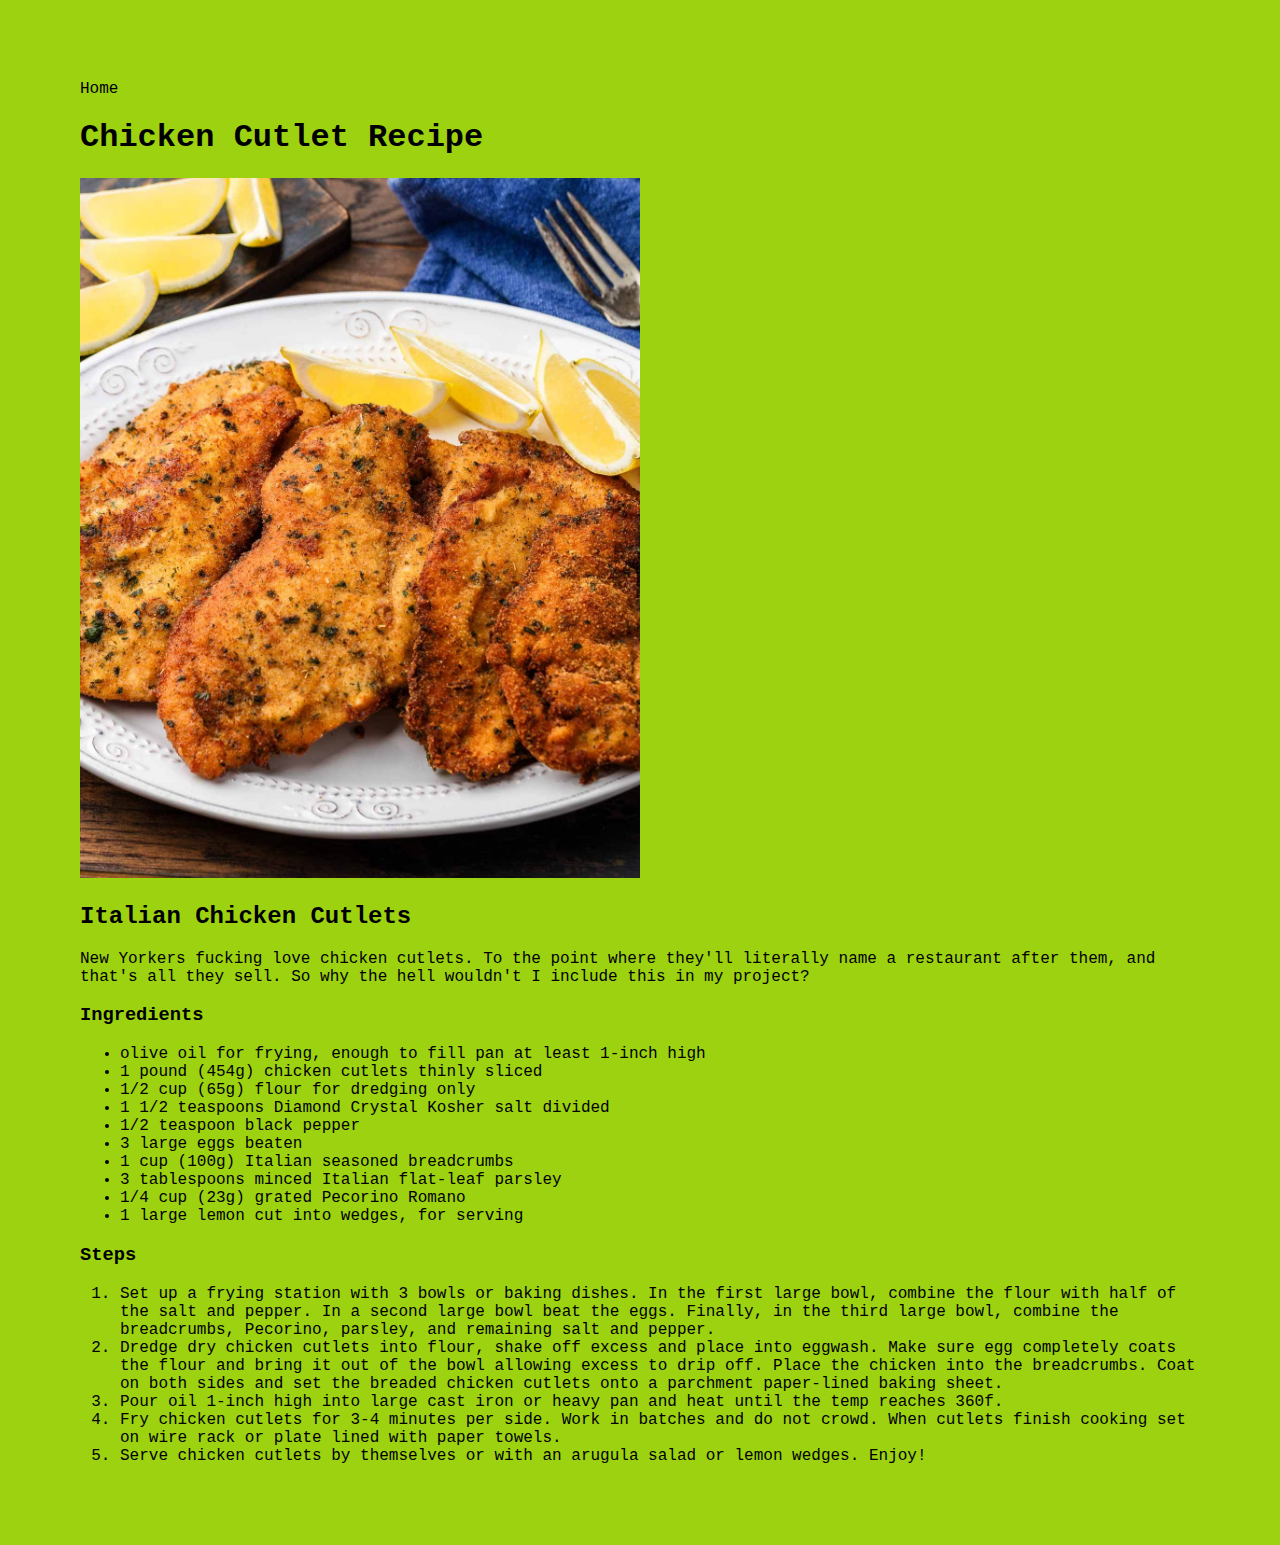
<file: recipes/chicken-cutlet.html>
<!DOCTYPE html>
<html lang="en">
<head>
    <meta charset="UTF-8">
    <meta name="viewport" content="width=device-width, initial-scale=1.0">
    <title>Chicken Cutlets</title>
    <a href="../index.html">Home</a>
    <link rel="stylesheet" href="../style.css">
</head>
    <body>
        <h1 class="recipe-h1">Chicken Cutlet Recipe</h1>
            <img src="../images/chicken-cutlets.jpg"; width="50%">
        <h2>Italian Chicken Cutlets</h2>
            <p>New Yorkers fucking love chicken cutlets. To the point where they'll literally name a restaurant after them, and that's all they sell. So why the hell wouldn't I include this in my project?</p>
        <h3>Ingredients</h3>
            <ul>
                <li>olive oil for frying, enough to fill pan at least 1-inch high</li>
                <li>1 pound (454g) chicken cutlets thinly sliced</li>
                <li>1/2 cup (65g) flour for dredging only</li>
                <li>1 1/2 teaspoons Diamond Crystal Kosher salt divided</li>                       
                <li>1/2 teaspoon black pepper</li>                    
                <li>3 large eggs beaten</li>
                <li>1 cup (100g) Italian seasoned breadcrumbs</li>
                <li>3 tablespoons minced Italian flat-leaf parsley</li>
                <li>1/4 cup (23g) grated Pecorino Romano</li>
                <li>1 large lemon cut into wedges, for serving</li>
            </ul>
        <h3>Steps</h3>
            <ol>
                <li>Set up a frying station with 3 bowls or baking dishes. In the first large bowl, combine the flour with half of the salt
                and pepper. In a second large bowl beat the eggs. Finally, in the third large bowl, combine the breadcrumbs, Pecorino,
                parsley, and remaining salt and pepper.</li>
                <li>Dredge dry chicken cutlets into flour, shake off excess and place into eggwash. Make sure egg completely coats the flour
                and bring it out of the bowl allowing excess to drip off. Place the chicken into the breadcrumbs. Coat on both sides and
                set the breaded chicken cutlets onto a parchment paper-lined baking sheet.</li>
                <li>Pour oil 1-inch high into large cast iron or heavy pan and heat until the temp reaches 360f.</li>
                <li>Fry chicken cutlets for 3-4 minutes per side. Work in batches and do not crowd. When cutlets finish cooking set on wire
                rack or plate lined with paper towels.</li>
                <li>Serve chicken cutlets by themselves or with an arugula salad or lemon wedges. Enjoy!</li>
            </ol>
    
</body>
</html>
</file>
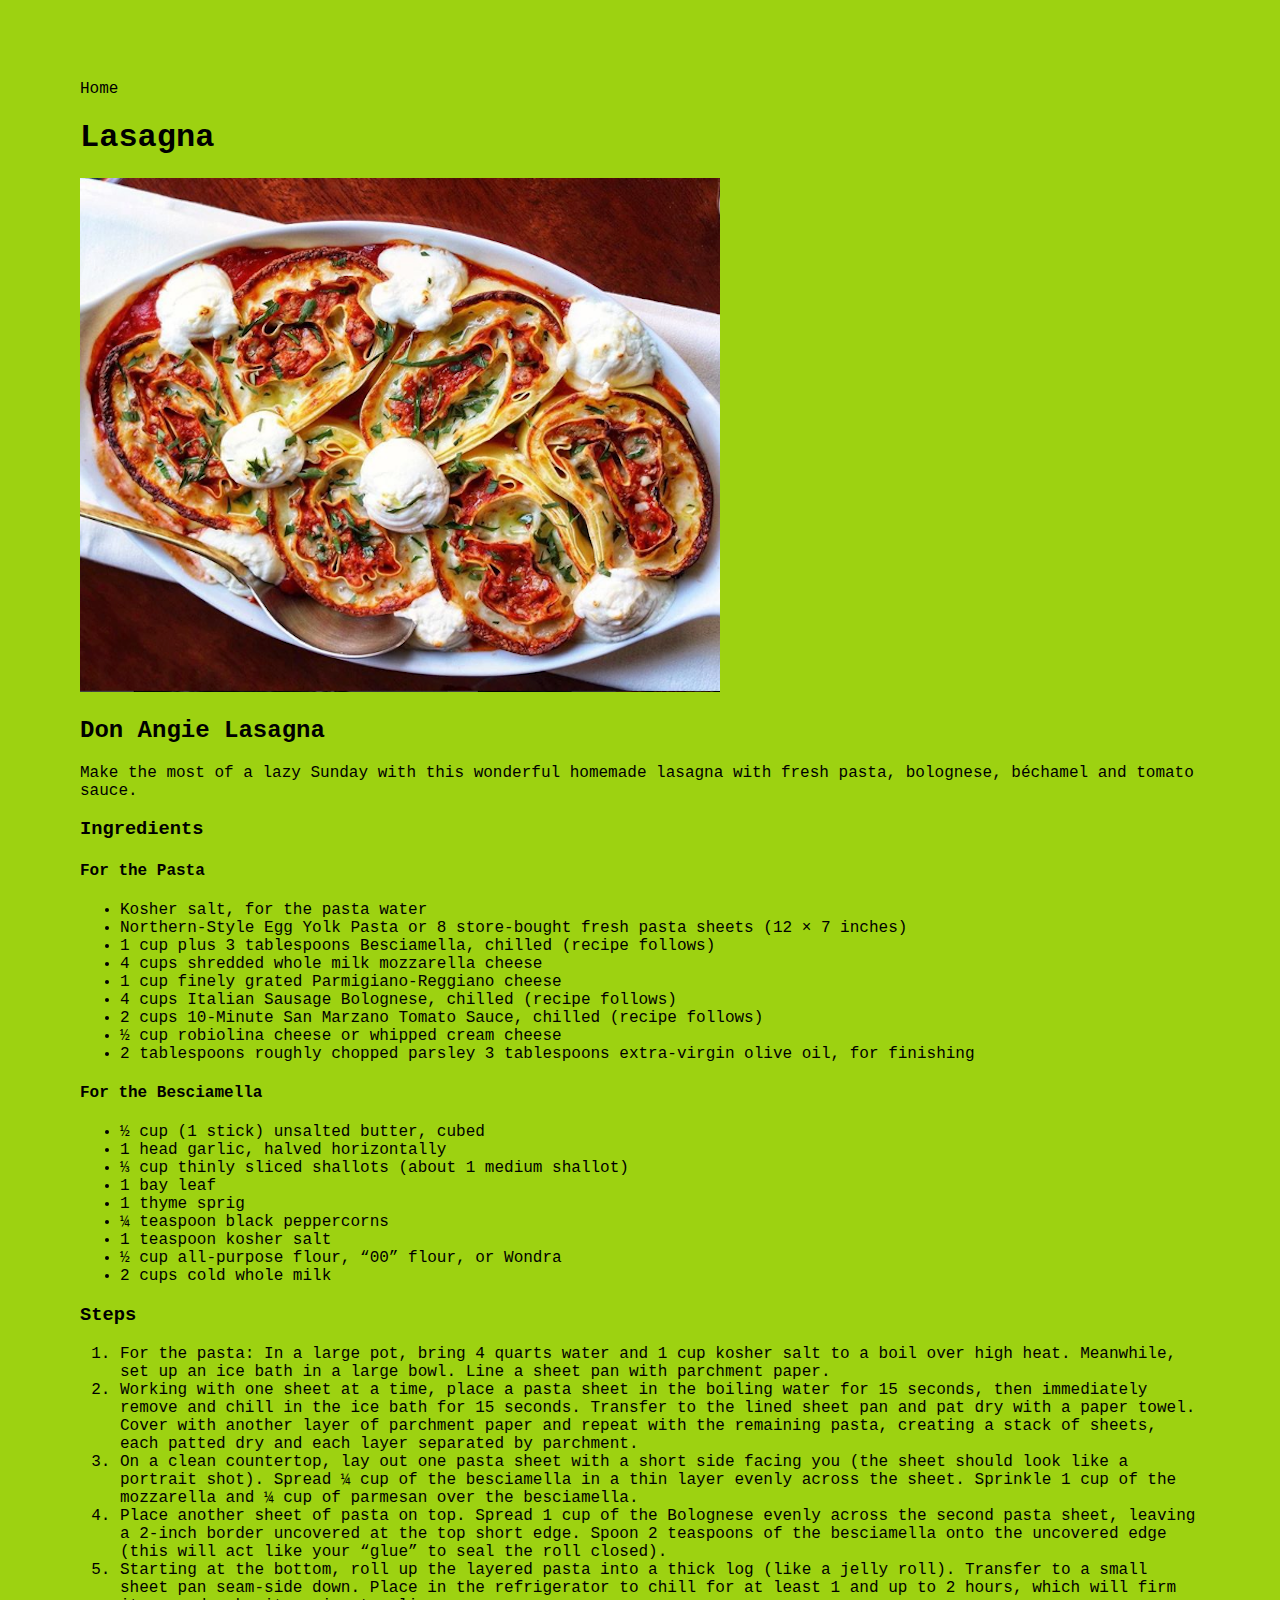
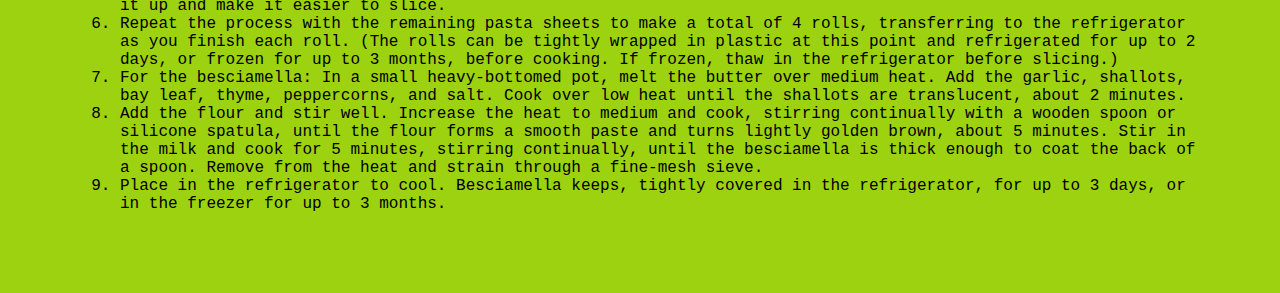
<file: recipes/lasagna.html>
<!DOCTYPE html>
<html lang="en">
<head>
    <meta charset="UTF-8">
    <meta name="viewport" content="width=device-width, initial-scale=1.0">
    <title>Lasagna</title>
    <link rel="stylesheet" href="../style.css">
</head>
<body>
    <a href="../index.html">Home</a>
    <h1>Lasagna</h1>
    <img src="../images/don-angie-lasagna.png">
    <h2>Don Angie Lasagna</h3>
    <p>Make the most of a lazy Sunday with this wonderful homemade lasagna with fresh pasta, bolognese, béchamel and tomato
    sauce.</p>
    <h3>Ingredients</h3>
        <h4>For the Pasta</h4>
            <ul>
                <li>Kosher salt, for the pasta water</li>
                <li>Northern-Style Egg Yolk Pasta or 8 store-bought fresh pasta sheets (12 × 7 inches)</li>
                <li>1 cup plus 3 tablespoons Besciamella, chilled (recipe follows)</li>
                <li>4 cups shredded whole milk mozzarella cheese</li>
                <li>1 cup finely grated Parmigiano-Reggiano cheese</li>
                <li>4 cups Italian Sausage Bolognese, chilled (recipe follows)</li>
                <li>2 cups 10-Minute San Marzano Tomato Sauce, chilled (recipe follows)</li>
                <li>½ cup robiolina cheese or whipped cream cheese</li>
                <li>2 tablespoons roughly chopped parsley 3 tablespoons extra-virgin olive oil, for finishing</li>
            </ul>
        <h4>For the Besciamella</h4>
            <ul>
                <li>½ cup (1 stick) unsalted butter, cubed</li>
                <li>1 head garlic, halved horizontally</li>
                <li>⅓ cup thinly sliced shallots (about 1 medium shallot)</li>
                <li>1 bay leaf</li>
                <li>1 thyme sprig</li>
                <li>¼ teaspoon black peppercorns</li>
                <li>1 teaspoon kosher salt</li>
                <li>½ cup all-purpose flour, “00” flour, or Wondra</li>
                <li>2 cups cold whole milk</li>
            </ul>
    <h3>Steps</h3>
        <ol>
            <li>For the pasta: In a large pot, bring 4 quarts water and 1 cup kosher salt to a boil over high heat. Meanwhile, set up an
            ice bath in a large bowl. Line a sheet pan with parchment paper.</li>
            <li>Working with one sheet at a time, place a pasta sheet in the boiling water for 15 seconds, then immediately remove
            and chill in the ice bath for 15 seconds. Transfer to the lined sheet pan and pat dry with a paper towel. Cover with another
            layer of parchment paper and repeat with the remaining pasta, creating a stack of sheets, each patted dry and each layer
            separated by parchment.</li>
            <li>On a clean countertop, lay out one pasta sheet with a short side facing you (the sheet should look like a portrait
            shot). Spread ¼ cup of the besciamella in a thin layer evenly across the sheet. Sprinkle 1 cup of the mozzarella and ¼
            cup of parmesan over the besciamella.</li>
            <li>Place another sheet of pasta on top. Spread 1 cup of the Bolognese evenly across the second pasta sheet, leaving a
            2-inch border uncovered at the top short edge. Spoon 2 teaspoons of the besciamella onto the uncovered edge (this will
            act like your “glue” to seal the roll closed).</li>
            <li>Starting at the bottom, roll up the layered pasta into a thick log (like a jelly roll). Transfer to a small sheet pan
            seam-side down. Place in the refrigerator to chill for at least 1 and up to 2 hours, which will firm it up and make it
            easier to slice.</li>
            <li>Repeat the process with the remaining pasta sheets to make a total of 4 rolls, transferring to the refrigerator as you
            finish each roll. (The rolls can be tightly wrapped in plastic at this point and refrigerated for up to 2 days, or
            frozen for up to 3 months, before cooking. If frozen, thaw in the refrigerator before slicing.)</li>
            <li>For the besciamella: In a small heavy-bottomed pot, melt the butter over medium heat. Add the garlic, shallots, bay
            leaf, thyme, peppercorns, and salt. Cook over low heat until the shallots are translucent, about 2 minutes.</li>
            <li>Add the flour and stir well. Increase the heat to medium and cook, stirring continually with a wooden spoon or silicone
            spatula, until the flour forms a smooth paste and turns lightly golden brown, about 5 minutes. Stir in the milk and cook
            for 5 minutes, stirring continually, until the besciamella is thick enough to coat the back of a spoon. Remove from the
            heat and strain through a fine-mesh sieve.</li>
            <li>Place in the refrigerator to cool. Besciamella keeps, tightly covered in the refrigerator, for up to 3 days, or in the
            freezer for up to 3 months.</li> 
        </ol>

</body>
</html>
</file>
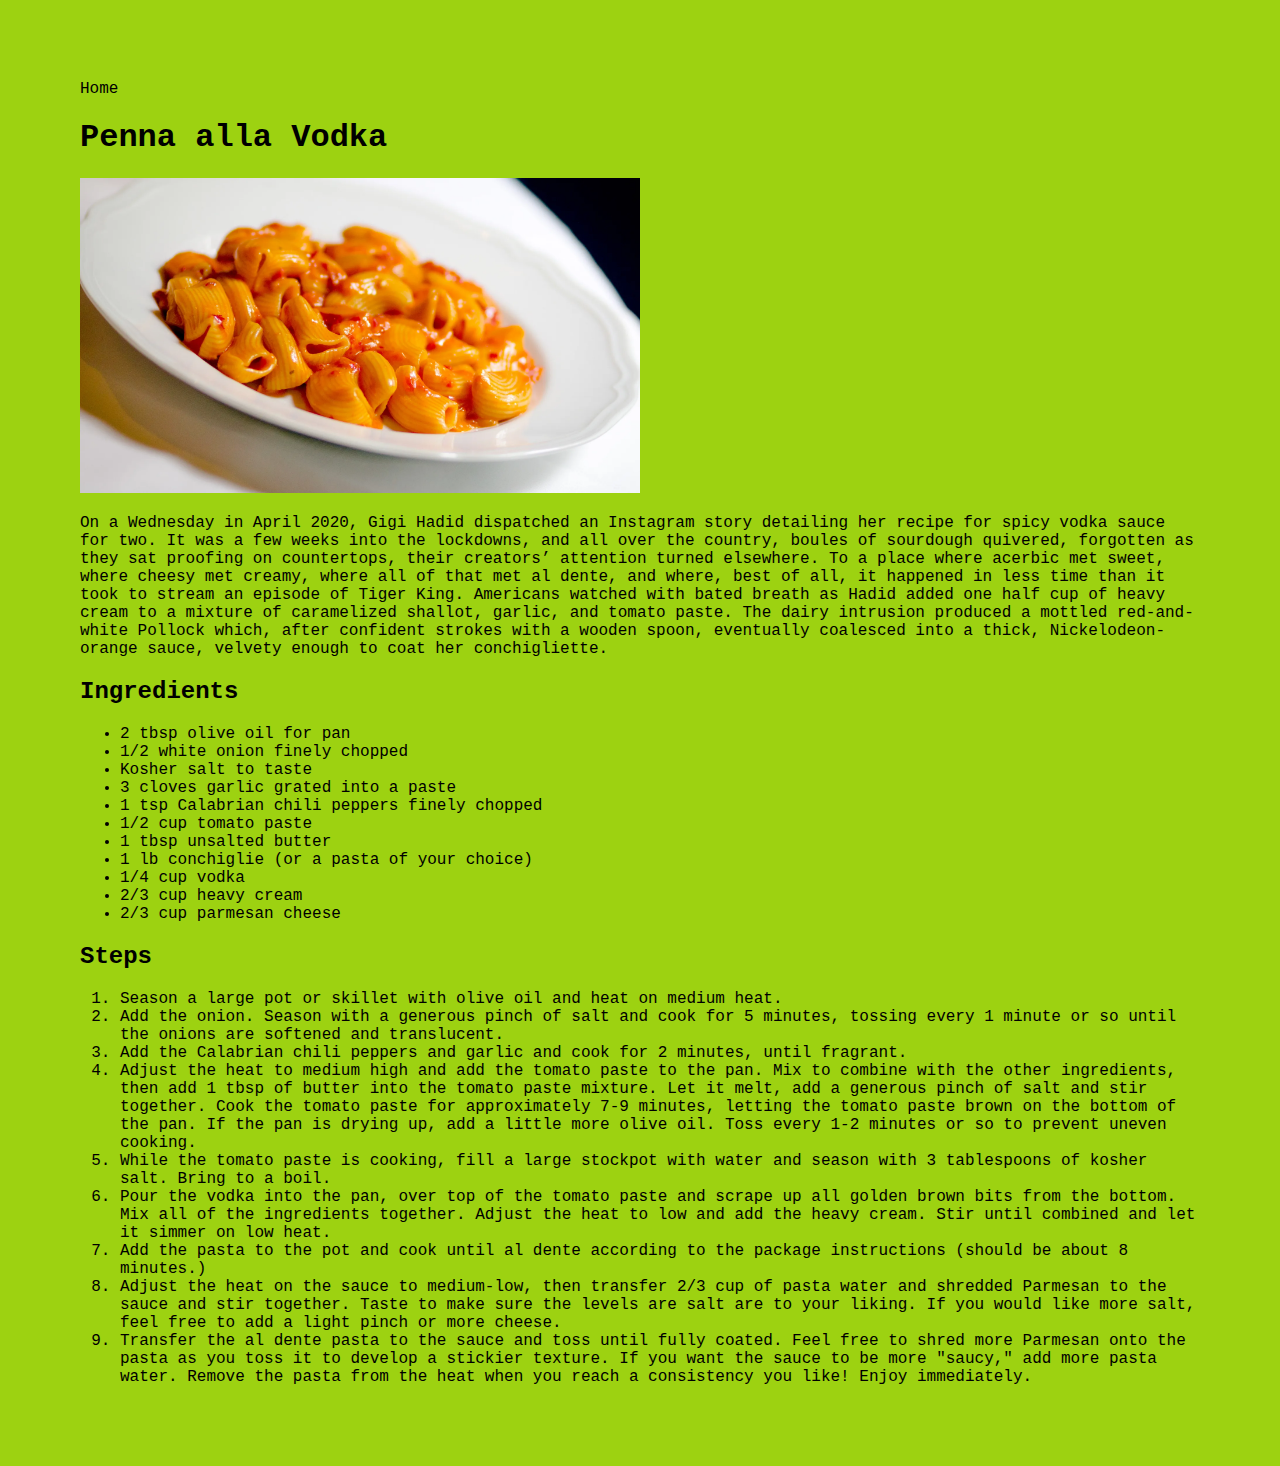
<file: recipes/penne-vodka.html>
<!DOCTYPE html>
<html lang="en">

<head>
    <meta charset="UTF-8">
    <meta name="viewport" content="width=device-width, initial-scale=1.0">
        <a href="../index.html">Home</a>
        <link rel="stylesheet" href="../style.css">
        <title>Penne alla Vodka</title>
</head>

<body>
    <h1>Penna alla Vodka</h1>
        <img src="../images/penne-alla-vodka.webp" width="50%">
            <p>On a Wednesday in April 2020, Gigi Hadid dispatched an Instagram story detailing her recipe for spicy vodka sauce for
            two. It was a few weeks into the lockdowns, and all over the country, boules of sourdough quivered, forgotten as they
            sat proofing on countertops, their creators’ attention turned elsewhere. To a place where acerbic met sweet, where
            cheesy met creamy, where all of that met al dente, and where, best of all, it happened in less time than it took to
            stream an episode of Tiger King. Americans watched with bated breath as Hadid added one half cup of heavy cream to a
            mixture of caramelized shallot, garlic, and tomato paste. The dairy intrusion produced a mottled red-and-white Pollock
            which, after confident strokes with a wooden spoon, eventually coalesced into a thick, Nickelodeon-orange sauce, velvety
            enough to coat her conchigliette.</p>
        <h2>Ingredients</h2>
            <ul>
                <li>2 tbsp olive oil for pan</li>
                <li>1/2 white onion finely chopped</li>
                <li>Kosher salt to taste</li>
                <li>3 cloves garlic grated into a paste</li>
                <li>1 tsp Calabrian chili peppers finely chopped</li>
                <li>1/2 cup tomato paste</li>
                <li>1 tbsp unsalted butter</li>
                <li>1 lb conchiglie (or a pasta of your choice)</li>
                <li>1/4 cup vodka</li>
                <li>2/3 cup heavy cream</li>
                <li>2/3 cup parmesan cheese</li>
            </ul>
        <h2>Steps</h2>
            <ol>
                <li>Season a large pot or skillet with olive oil and heat on medium heat.</li>
                <li>Add the onion. Season with a generous pinch of salt and cook for 5 minutes, tossing every 1 minute or so until the
                onions are softened and translucent.</li>
                <li>Add the Calabrian chili peppers and garlic and cook for 2 minutes, until fragrant.</li>
                <li>Adjust the heat to medium high and add the tomato paste to the pan. Mix to combine with the other ingredients, then add
                1 tbsp of butter into the tomato paste mixture. Let it melt, add a generous pinch of salt and stir together. Cook the
                tomato paste for approximately 7-9 minutes, letting the tomato paste brown on the bottom of the pan. If the pan is
                drying up, add a little more olive oil. Toss every 1-2 minutes or so to prevent uneven cooking.</li>
                <li>While the tomato paste is cooking, fill a large stockpot with water and season with 3 tablespoons of kosher salt. Bring
                to a boil.</li>
                <li>Pour the vodka into the pan, over top of the tomato paste and scrape up all golden brown bits from the bottom. Mix all
                of the ingredients together. Adjust the heat to low and add the heavy cream. Stir until combined and let it simmer on
                low heat.</li>
                <li>Add the pasta to the pot and cook until al dente according to the package instructions (should be about 8 minutes.)</li>
                <li>Adjust the heat on the sauce to medium-low, then transfer 2/3 cup of pasta water and shredded Parmesan to the sauce and
                stir together. Taste to make sure the levels are salt are to your liking. If you would like more salt, feel free to add
                a light pinch or more cheese.</li>
                <li>Transfer the al dente pasta to the sauce and toss until fully coated. Feel free to shred more Parmesan onto the pasta as
                you toss it to develop a stickier texture. If you want the sauce to be more "saucy," add more pasta water. Remove the
                pasta from the heat when you reach a consistency you like! Enjoy immediately.</li>
            </ol>
    
</body>

</html>
</file>
<file: style.css>
/* style.css */

body {
    font-family: 'Courier New', Courier, monospace;
    background-color: #9DD211;
    margin: 80px;
    line-height 1.1em;

}

.menu-list-left {
    margin-top: -75px;
    margin-left: -75px;
    text-decoration: none;
}

.menu-list-items {
    list-style-type: none;
    padding: 0;
    margin: 0;
}

.menu-list-items a:hover {
    font-weight: bold;
    font-size: 20px;
 
}

.menu-list-right {
    position:absolute;
    top:0;
    right:0;
}

.menu-list-right:hover {
    position: absolute;
    top: 5px;
    right: 0;
}

.menu-list-left-bottom {
    position: absolute;
    bottom:0;
    left:0;
}

.menu-list-left-bottom:hover {
    position: absolute;
    bottom: 5px;
    left: 0;
}


.home-h1 {
    text-align: center;
    font-size: 70px;
}

.recipe-h1 {
    font-size: 32px;
}

.home-h1:hover{
    color:rgb(169, 55, 74);
}

.recipes{
    margin: auto;
    text-align: center;
    margin-top:-50px;
}

.recipe-card {
    display:inline-block;
    margin: auto;
    margin: auto;
    border: 2px solid black;
    border-radius: 10px;
    padding: 3px 3px;
    font-size: 16px;
}

.recipe-card:hover {
    background-color: white;
}

a {
    text-decoration: none;
    color: black;
}


.subheading {
    text-align: center;

}
</file>
